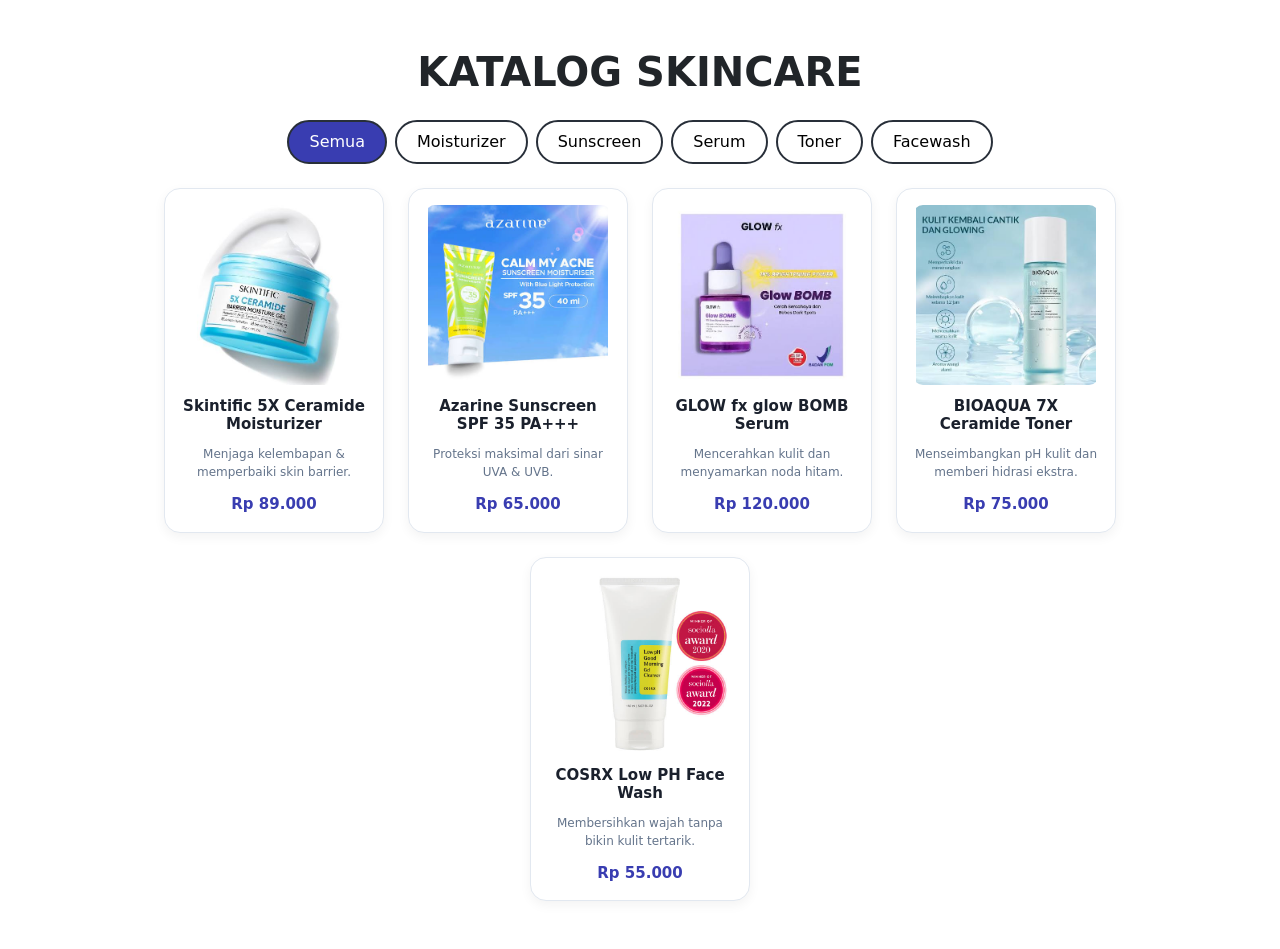
<file: Sesi 5 - Learn JavaScript Essentials Using AI/index.html>
<!doctype html>
<html lang="id">
  <head>
    <meta charset="UTF-8" />
    <meta name="viewport" content="width=device-width, initial-scale=1.0" />
    <title>Katalog Skincare - Sesi 5</title>

    <!-- Bootstrap 5 CSS CDN (Grid & Layout Utility) -->
    <link
      href="https://cdn.jsdelivr.net/npm/bootstrap@5.3.0/dist/css/bootstrap.min.css"
      rel="stylesheet"
    />

    <!-- Custom Stylesheet -->
    <link rel="stylesheet" href="style.css" />
  </head>
  <body>
    <!-- Main Wrapper untuk Area Utama Aplikasi -->
    <main class="min-vh-100 d-flex align-items-center justify-content-center">
      <div class="container py-5">
        <!-- Header Katalog -->
        <header class="text-center mb-4">
          <h1 class="judul-katalog">KATALOG SKINCARE</h1>
        </header>

        <!-- Area Tombol Filter Kategori -->
        <nav
          class="filter-wrapper d-flex flex-wrap justify-content-center gap-2 mb-4"
          aria-label="Filter Kategori Skincare"
        >
          <button type="button" class="btn-filter" data-kategori="semua">
            Semua
          </button>
          <button type="button" class="btn-filter" data-kategori="moisturizer">
            Moisturizer
          </button>
          <button type="button" class="btn-filter" data-kategori="sunscreen">
            Sunscreen
          </button>
          <button type="button" class="btn-filter" data-kategori="serum">
            Serum
          </button>
          <button type="button" class="btn-filter" data-kategori="toner">
            Toner
          </button>
          <button type="button" class="btn-filter" data-kategori="facewash">
            Facewash
          </button>
        </nav>

        <!-- Container Grid Produk (Di-render oleh JavaScript) -->
        <div id="produk-container" class="produk-grid"></div>
      </div>
    </main>

    <!-- App Execution Script -->
    <script src="app.js"></script>
  </body>
</html>
</file>
<file: Sesi 5 - Learn JavaScript Essentials Using AI/style.css>
/* 🎨 PALET WARNA UTAMA: Pusat penyimpanan warna tema biar gampang diganti kapan aja */
:root {
  --primary-color: #393db1;
  --border-color: #282f39;
  --card-border: #e2e8f0;
  --text-primary: #1a202c;
  --text-secondary: #64748b;
}

.container {
  max-width: 1140px;
}

h1 {
  font-weight: bold;
}

/* 🔘 DEKORASI TOMBOL FILTER: Ubah tombol kaku jadi kapsul rounded */
.btn-filter {
  padding: 8px 20px;
  border: 2px solid var(--border-color);
  background-color: transparent;
  color: #000000;
  border-radius: 25px; /* Pelengkung sudut tombol */
  font-weight: 500;
  cursor: pointer;
  transition: all 0.25s ease; /* Animasi halus pas disentuh mouse */
}

/* 💡 EFEK LAMPU NYALA: Ubah warna tombol saat disentuh mouse atau lagi aktif terpilih */
.btn-filter:hover,
.btn-filter.active {
  background-color: var(--primary-color);
  color: #ffffff;
}

/* 📐 ATAAN RAK/GRID: Bikin kartu-kartu produk sejajar di tengah dengan jarak yang pas */
.produk-grid {
  display: flex;
  flex-wrap: wrap; /* Bikin kartu otomatis turun ke bawah kalau layar sempit */
  justify-content: center; /* Ketengahkan semua kartu */
  gap: 24px; /* Jarak antar kartu */
  margin-top: 20px;
}

/* 🃏 BENTUK KARTU SKlNCARE: Bingkai putih, sudut membulat, dan efek melayang pas di-hover */
.card-skincare {
  background: #ffffff;
  border: 1px solid var(--card-border);
  border-radius: 16px;
  width: 220px; /* Batasi lebar kartu biar gak melebar sembarangan */
  padding: 16px;
  text-align: center; /* Rata tengah teks di dalam kartu */
  box-shadow: 0 4px 12px rgba(0, 0, 0, 0.05); /* Bayangan tipis */
  transition:
    transform 0.25s ease,
    box-shadow 0.25s ease;
}

/* 🎈 EFEK MELAYANG: Kartu terangkat sedikit ke atas saat kursor menempel */
.card-skincare:hover {
  transform: translateY(-6px);
  box-shadow: 0 10px 20px rgba(0, 0, 0, 0.1);
}

/* 🖼️ BINGKAI FOTO PRODUK: Bikin ukuran foto seragam tanpa merusak proporsi aslinya */
.card-skincare img {
  width: 100%;
  height: 180px;
  object-fit: contain; /* Jaga foto biar gak gepeng atau terpotong */
  border-radius: 10px;
  margin-bottom: 12px;
}

/* 📝 JUDUL PRODUK: Pengunci tinggi minimal judul biar posisi teks di bawahnya sejajar presisi */
.card-skincare h3 {
  font-size: 15px;
  font-weight: 700;
  color: var(--text-primary);
  margin-bottom: 8px;
  min-height: 40px; /* Biar judul 1 baris & 2 baris tetap sejajar sejajar */
}

/* 📜 DESKRIPSI SINGKAT: Teks penjelasan produk */
.card-skincare .deskripsi {
  font-size: 12px;
  color: var(--text-secondary);
  margin-bottom: 12px;
  min-height: 36px;
}

/* 🏷️ TEKS HARGA: Menampilkan harga dengan warna penegas yang sama dengan tema */
.card-skincare .harga {
  font-size: 15px;
  font-weight: 700;
  color: var(--primary-color);
  margin: 0;
}
</file>
